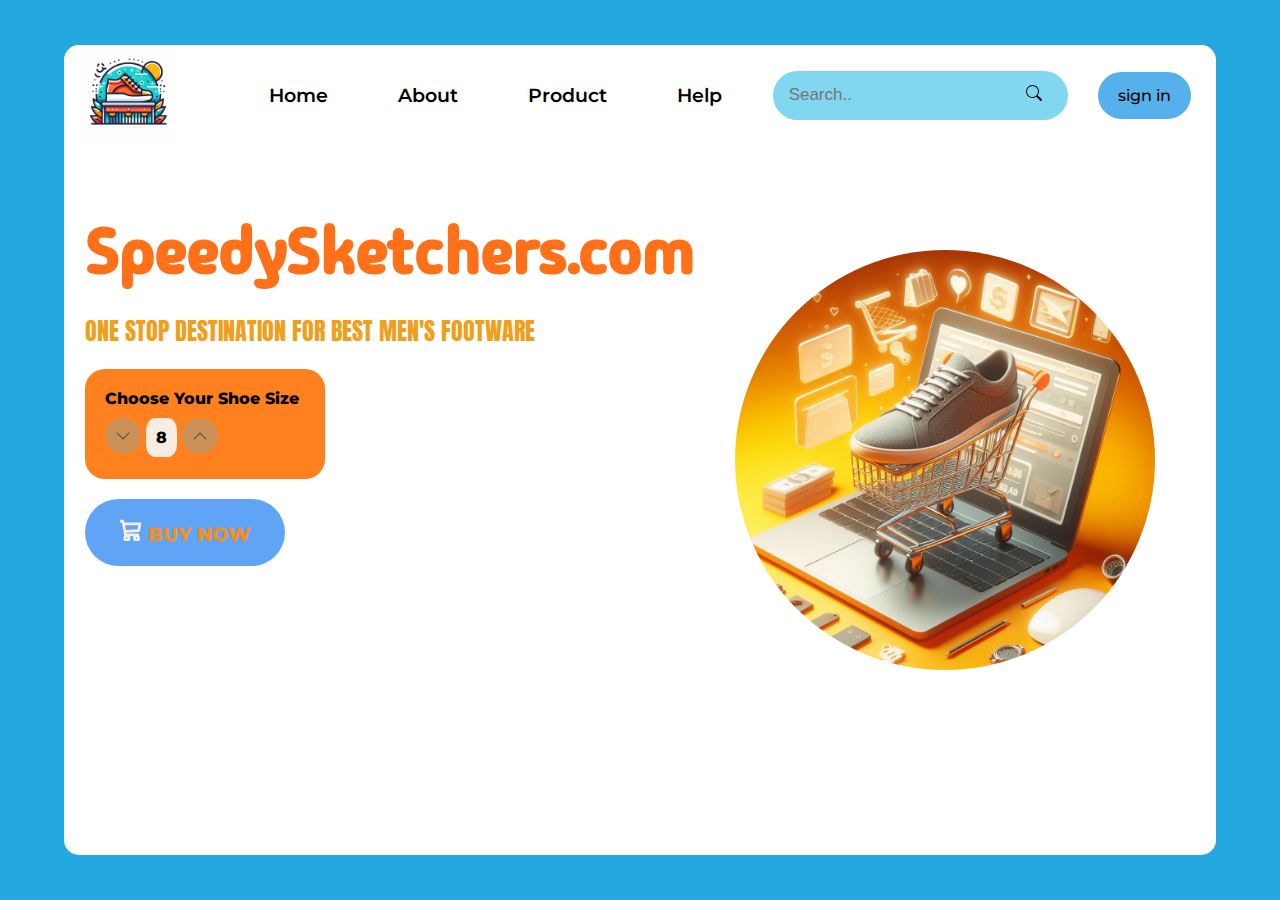
<file: Smart-Cart/index.html>
<!DOCTYPE html>
<html lang="en">

<head>
    <meta charset="UTF-8">
    <meta name="viewport" content="width=device-width, initial-scale=1.0">
    <title>SmartCart</title>
    <link rel="stylesheet" href="styles.css">
</head>

<body>
    <div class="child">
        <nav>
            <div>
                <img height="100" src="logo 2.jpeg" alt="logo">
            </div>
            <ul>
                <li><a href="index.html">Home</a></li>
                <li><a href="aboutindex.html">About</a></li>
                <li><a href="productindex.html">Product</a></li>
                <li><a href="help.html">Help</a></li>
                
            </ul>
            <div class="search-container">
                <form action="/">
                    <input type="text" placeholder="Search.." name="search">
                    <button type="submit">
                        <svg xmlns="http://www.w3.org/2000/svg" width="16" height="16" fill="currentColor"
                            class="bi bi-search" viewBox="0 0 16 16">
                            <path
                                d="M11.742 10.344a6.5 6.5 0 1 0-1.397 1.398h-.001q.044.06.098.115l3.85 3.85a1 1 0 0 0 1.415-1.414l-3.85-3.85a1 1 0 0 0-.115-.1zM12 6.5a5.5 5.5 0 1 1-11 0 5.5 5.5 0 0 1 11 0" />
                        </svg>
                    </button>
                </form>
            </div>
            <script src="search.js"></script>
            <div class="account-options">
                <link rel="stylesheet" href="sign.css">
              <header>
                <nav>
                <a href="#" id="signInBtn">sign in</a>
                </nav>
                </header>
                <div id="signInModal" class="modal">
                    <div class="modal-content">
                      <span class="close">&times;</span>
                      <div class="signin-container">
                        <form class="signin-form">
                          <h2>Sign In</h2>
                          <input type="text" placeholder="Username" required>
                          <input type="password" placeholder="Password" required>
                          <button type="submit">Login</button>
                          <br>
                          <a href="password.html">Forget Password</a>
                        </form>
                        <div class="register-option">
                            <br>
                            <br>
                          <p>Don't have an account?</p>
                          <font size="3"><b>Register here</b></font>
                          <br>
                          <input type="text" placeholder="Username" required>
                          <input type="password" placeholder="Password" required>
                          <input type="email" placeholder="Email" required>
                          <button type="submit">Register</button>
            </div>
            <script src="sign.js"></script>


            
            <div class="account-options">
           

                
            </div>
        </nav>
        <div id="hero">
            <div id="leftportion">
                <span id="title">SpeedySketchers.com</span>
                <span id="text">One stop destination for best men's footware</span>
                <div id="choose-card">
                    <span>Choose Your Shoe Size</span>
                    <div>
                        <svg xmlns="http://www.w3.org/2000/svg" width="16" height="16" fill="#2a4e45" class="bi bi-chevron-down" viewBox="0 0 16 16">
                            <path fill-rule="evenodd" d="M1.646 4.646a.5.5 0 0 1 .708 0L8 10.293l5.646-5.647a.5.5 0 0 1 .708.708l-6 6a.5.5 0 0 1-.708 0l-6-6a.5.5 0 0 1 0-.708"/>
                        </svg>
                        <span>8</span>
                        <svg xmlns="http://www.w3.org/2000/svg" width="16" height="16" fill="#2a4e45" class="bi bi-chevron-up" viewBox="0 0 16 16">
                            <path fill-rule="evenodd" d="M7.646 4.646a.5.5 0 0 1 .708 0l6 6a.5.5 0 0 1-.708.708L8 5.707l-5.646 5.647a.5.5 0 0 1-.708-.708z"/>
                        </svg>
                    </div>
                </div>
                <button>
                    <svg xmlns="http://www.w3.org/2000/svg" width="22" height="22" fill="#F7EDE2" class="bi bi-cart3" viewBox="0 0 16 16">
                        <path d="M0 1.5A.5.5 0 0 1 .5 1H2a.5.5 0 0 1 .485.379L2.89 3H14.5a.5.5 0 0 1 .49.598l-1 5a.5.5 0 0 1-.465.401l-9.397.472L4.415 11H13a.5.5 0 0 1 0 1H4a.5.5 0 0 1-.491-.408L2.01 3.607 1.61 2H.5a.5.5 0 0 1-.5-.5M3.102 4l.84 4.479 9.144-.459L13.89 4zM5 12a2 2 0 1 0 0 4 2 2 0 0 0 0-4m7 0a2 2 0 1 0 0 4 2 2 0 0 0 0-4m-7 1a1 1 0 1 1 0 2 1 1 0 0 1 0-2m7 0a1 1 0 1 1 0 2 1 1 0 0 1 0-2" stroke="#F7EDE2" stroke-width="1"/>
                      </svg>
                    Buy Now
                </button>
            </div>
            <div id="rightportion">
                <figure>
                    <img src="banner.jpeg" alt="banner">
                </figure>
            </div>
        </div>
    </div>
</body>
<section>
    
</section>

</html>
</file>
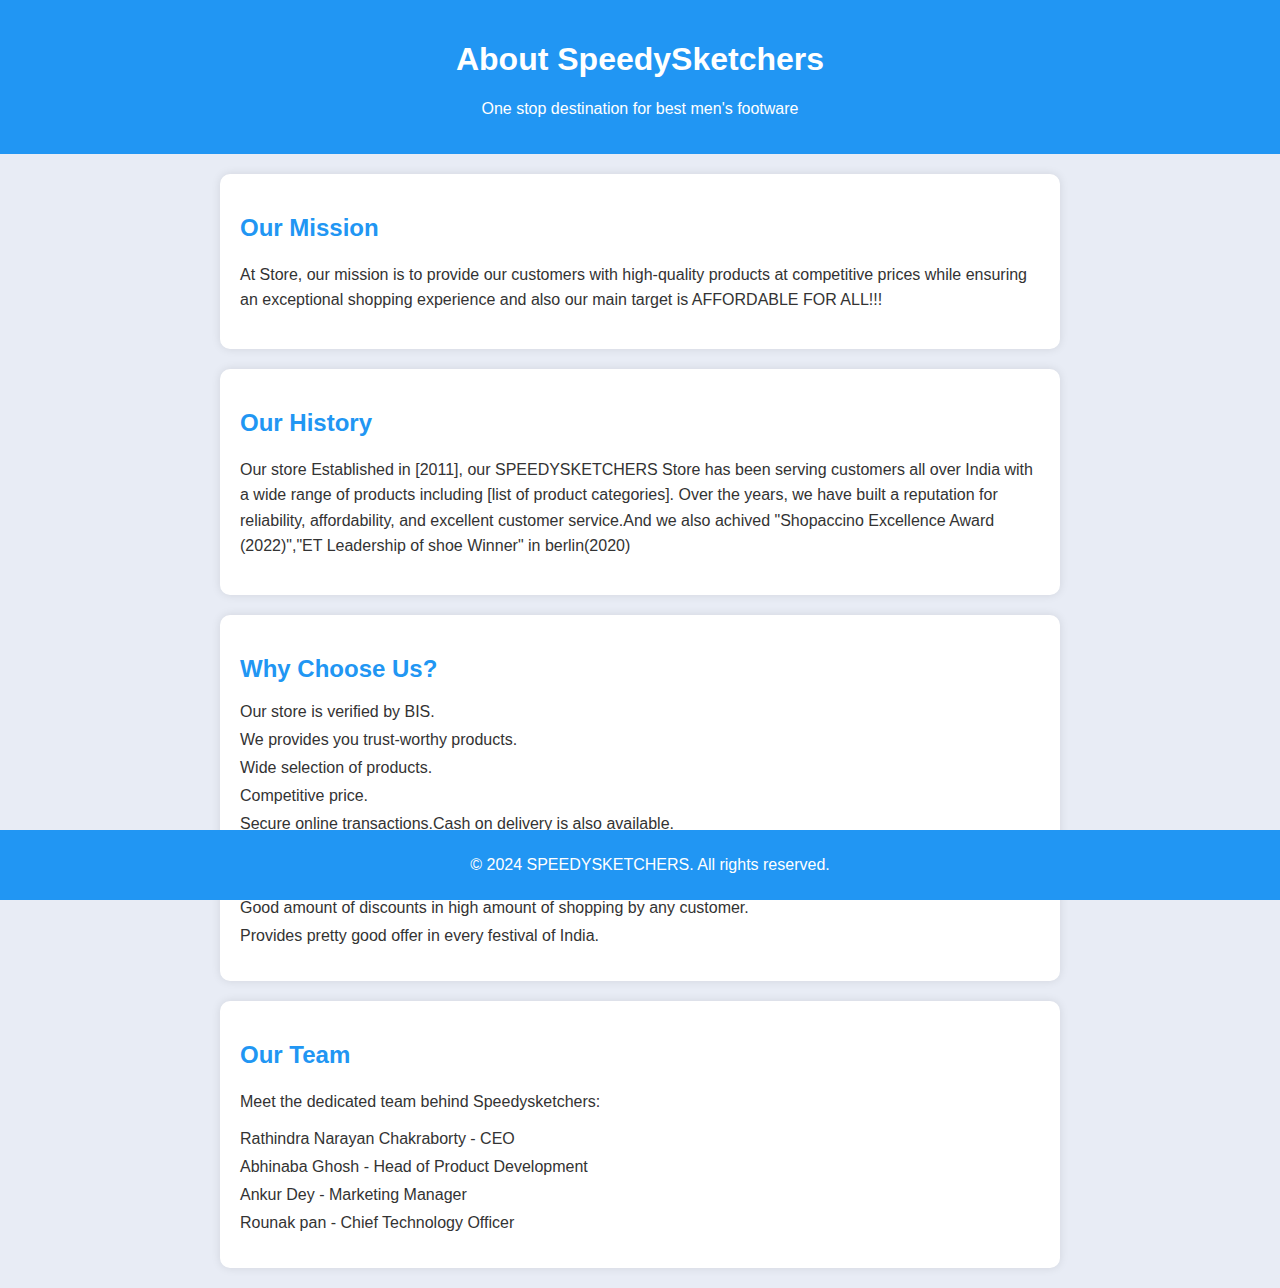
<file: Smart-Cart/aboutindex.html>
<!DOCTYPE html>
<html lang="en">
<head>
    <meta charset="UTF-8">
    <meta name="viewport" content="width=device-width, initial-scale=1.0">
    <title>About Us </title>
    <link rel="stylesheet" href="aboutstyle.css">
</head>
<body>
    <header>
        <h1>About SpeedySketchers</h1>
        <p>One stop destination for best men's footware </p>
    </header>

    <section class="about-section">
        <h2>Our Mission</h2>
        <p>At Store, our mission is to provide our customers with high-quality products at competitive prices while ensuring an exceptional shopping experience and also our main target is AFFORDABLE FOR ALL!!!</p>
    </section>
    
    <section class="about-section">
        <h2>Our History</h2>
        <p>Our store Established in [2011], our SPEEDYSKETCHERS Store has been serving customers all over India with a wide range of products including [list of product categories]. Over the years, we have built a reputation for reliability, affordability, and excellent customer service.And we also achived "Shopaccino Excellence Award (2022)","ET Leadership of shoe Winner" in berlin(2020)</p>
    </section>
    <section class="about-section">
        <h2>Why Choose Us?</h2>
        <ul>
            <li>Our store is verified by BIS.</li>
            <li>We provides you trust-worthy products.</li>
            <li>Wide selection of products.</li>
            <li>Competitive price.</li>
            <li>Secure online transactions.Cash on delivery is also available.</li>
            
            <li>Fast and reliable shipping.</li>
            <li>Responsive customer support.</li>
            <li>Good amount of discounts in high amount of shopping by any customer.</li>
            <li>Provides pretty good offer in every festival of India.</li>
        </ul>
    
    </section>
    

    <section class="about-section">
        <h2>Our Team</h2>
        <p>Meet the dedicated team behind Speedysketchers:</p>
        <ul>
            <li> Rathindra Narayan Chakraborty - CEO</li>
            <li>Abhinaba Ghosh - Head of Product Development</li>
            <li>Ankur Dey - Marketing Manager</li>
            <li>Rounak pan - Chief Technology Officer</li>
            
        </ul>
    </section>

    <footer>
        <p>&copy; 2024 SPEEDYSKETCHERS. All rights reserved.</p>
    </footer>
</body>
</html>
</file>
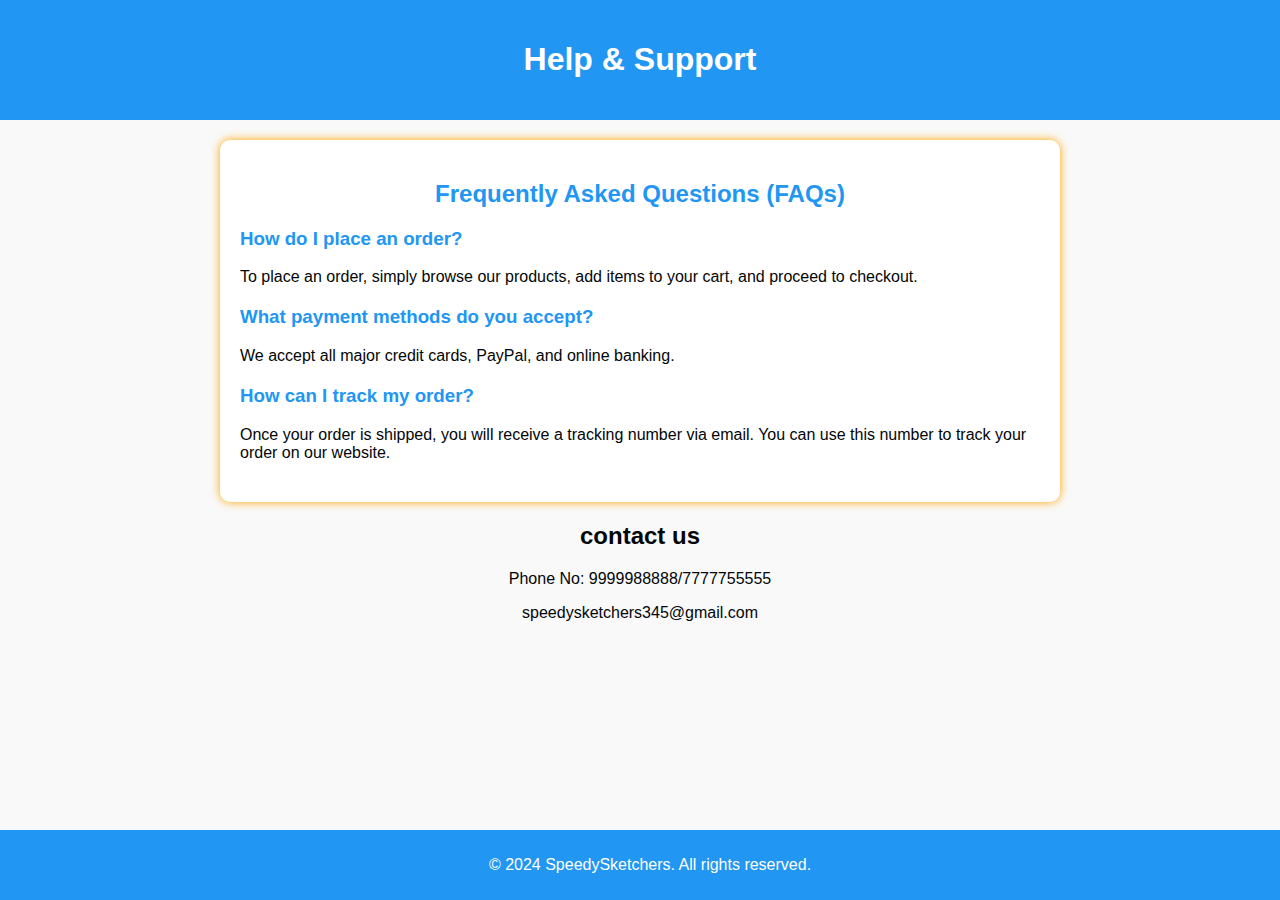
<file: Smart-Cart/help.html>
<!DOCTYPE html>
<html lang="en">
<head>
    <meta charset="UTF-8">
    <meta name="viewport" content="width=device-width, initial-scale=1.0">
    <title>Help </title>
    <link rel="stylesheet" href="help.css">
</head>
<body>
    <header>
        <h1>Help & Support</h1>
    </header>

    <section class="help-section">
        <h2>Frequently Asked Questions (FAQs)</h2>
        <div class="faq">
            <h3>How do I place an order?</h3>
            <p>To place an order, simply browse our products, add items to your cart, and proceed to checkout.</p>
        </div>
        <div class="faq">
            <h3>What payment methods do you accept?</h3>
            <p>We accept all major credit cards, PayPal, and online banking.</p>
        </div>
        <div class="faq">
            <h3>How can I track my order?</h3>
            <p>Once your order is shipped, you will receive a tracking number via email. You can use this number to track your order on our website.</p>
        </div>
    </section>
    <section class="help section">
        <h2 align="center">contact us</h2>
            <p align="center">Phone No: 9999988888/7777755555</p>
    
            <p align="center">speedysketchers345@gmail.com</p>
        </div>
    </section>

    <footer>
        <p>&copy; 2024 SpeedySketchers. All rights reserved.</p>
    </footer>
</body>
</html>
</file>
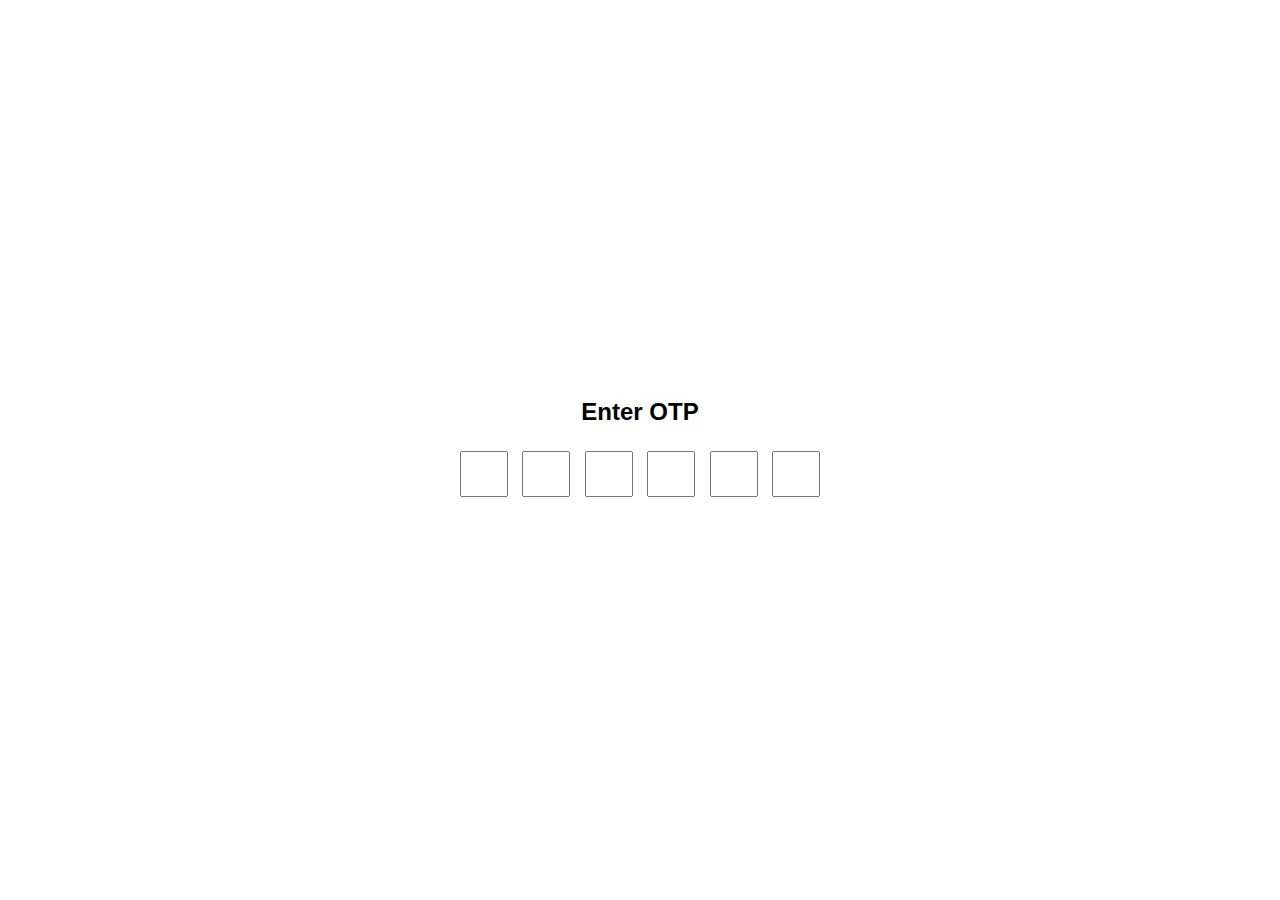
<file: Smart-Cart/OTP.HTML>
<!DOCTYPE html>
<html lang="en">
<head>
  <meta charset="UTF-8">
  <meta name="viewport" content="width=device-width, initial-scale=1.0">
  <title>OTP Box with Timer</title>
  <link rel="stylesheet" href="otp.css">
</head>
<body>
  <div class="container">
    <h2>Enter OTP</h2>
    <form id="otp-form">
      <input type="text" maxlength="1" id="digit1" class="otp-input" />
      <input type="text" maxlength="1" id="digit2" class="otp-input" />
      <input type="text" maxlength="1" id="digit3" class="otp-input" />
      <input type="text" maxlength="1" id="digit4" class="otp-input" />
      <input type="text" maxlength="1" id="digit5" class="otp-input" />
      <input type="text" maxlength="1" id="digit6" class="otp-input" />
    </form>
    <div id="timer"></div>
  </div>

  <script src="otp.js"></script>
</body>
</html>
</file>
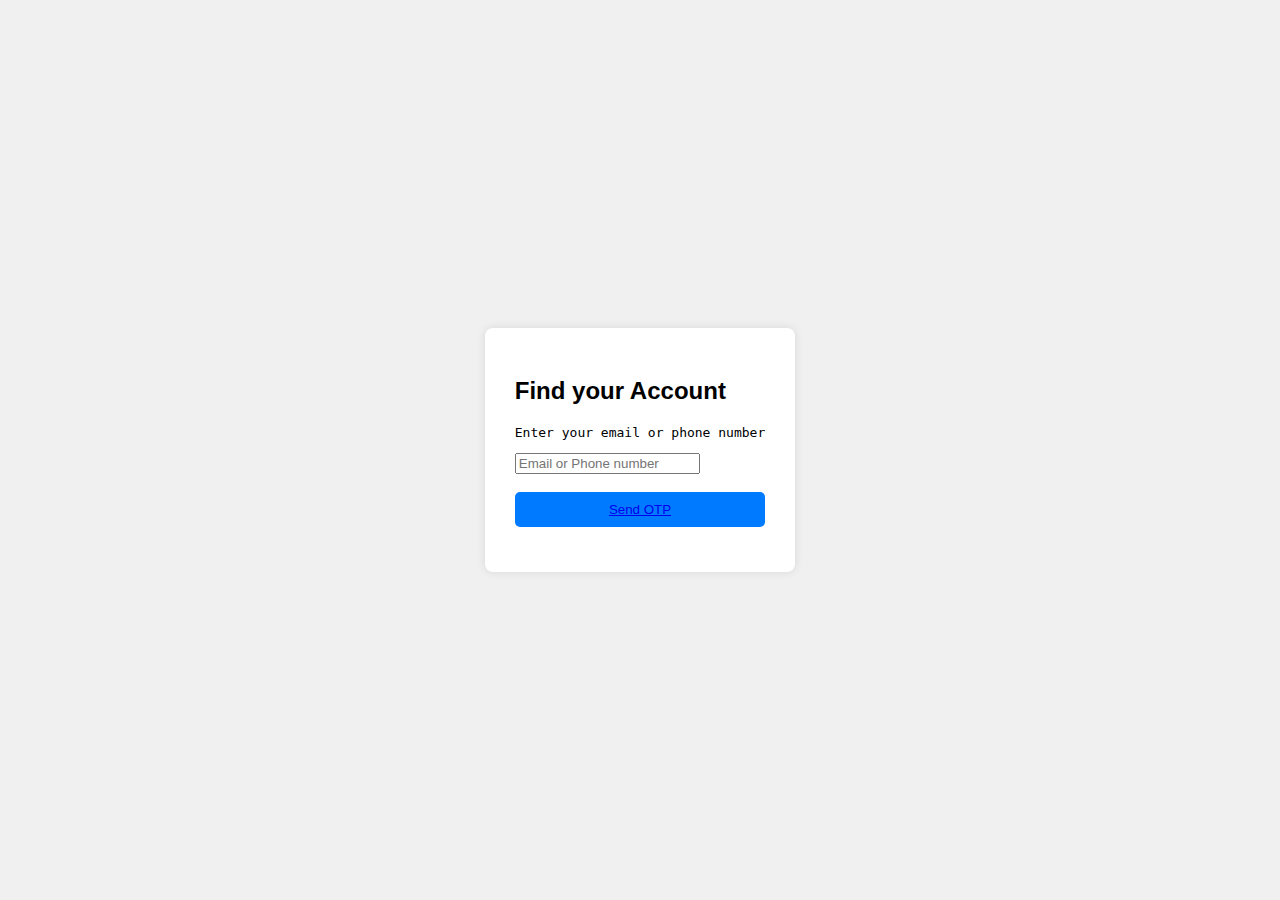
<file: Smart-Cart/password.html>
<!DOCTYPE html>
<html lang="en">
<head>
    <meta charset="UTF-8">
    <meta name="viewport" content="width=device-width, initial-scale=1.0">
    <title>Password</title>
    <link rel="stylesheet" href="password.css">
</head>
<body>

    <div class="container">
        <div class="form-container">
          <form class="password-form" action="#">
              <h2>Find your Account</h2>
              <pre>Enter your email or phone number</pre>
             <input type="email or number" placeholder="Email or Phone number" required>
             <br>
             <br>
            <button type="submit"><a href="OTP.html" fontcolor="white">Send OTP</a></button></a>
          </form>
</body>
</html>
</file>
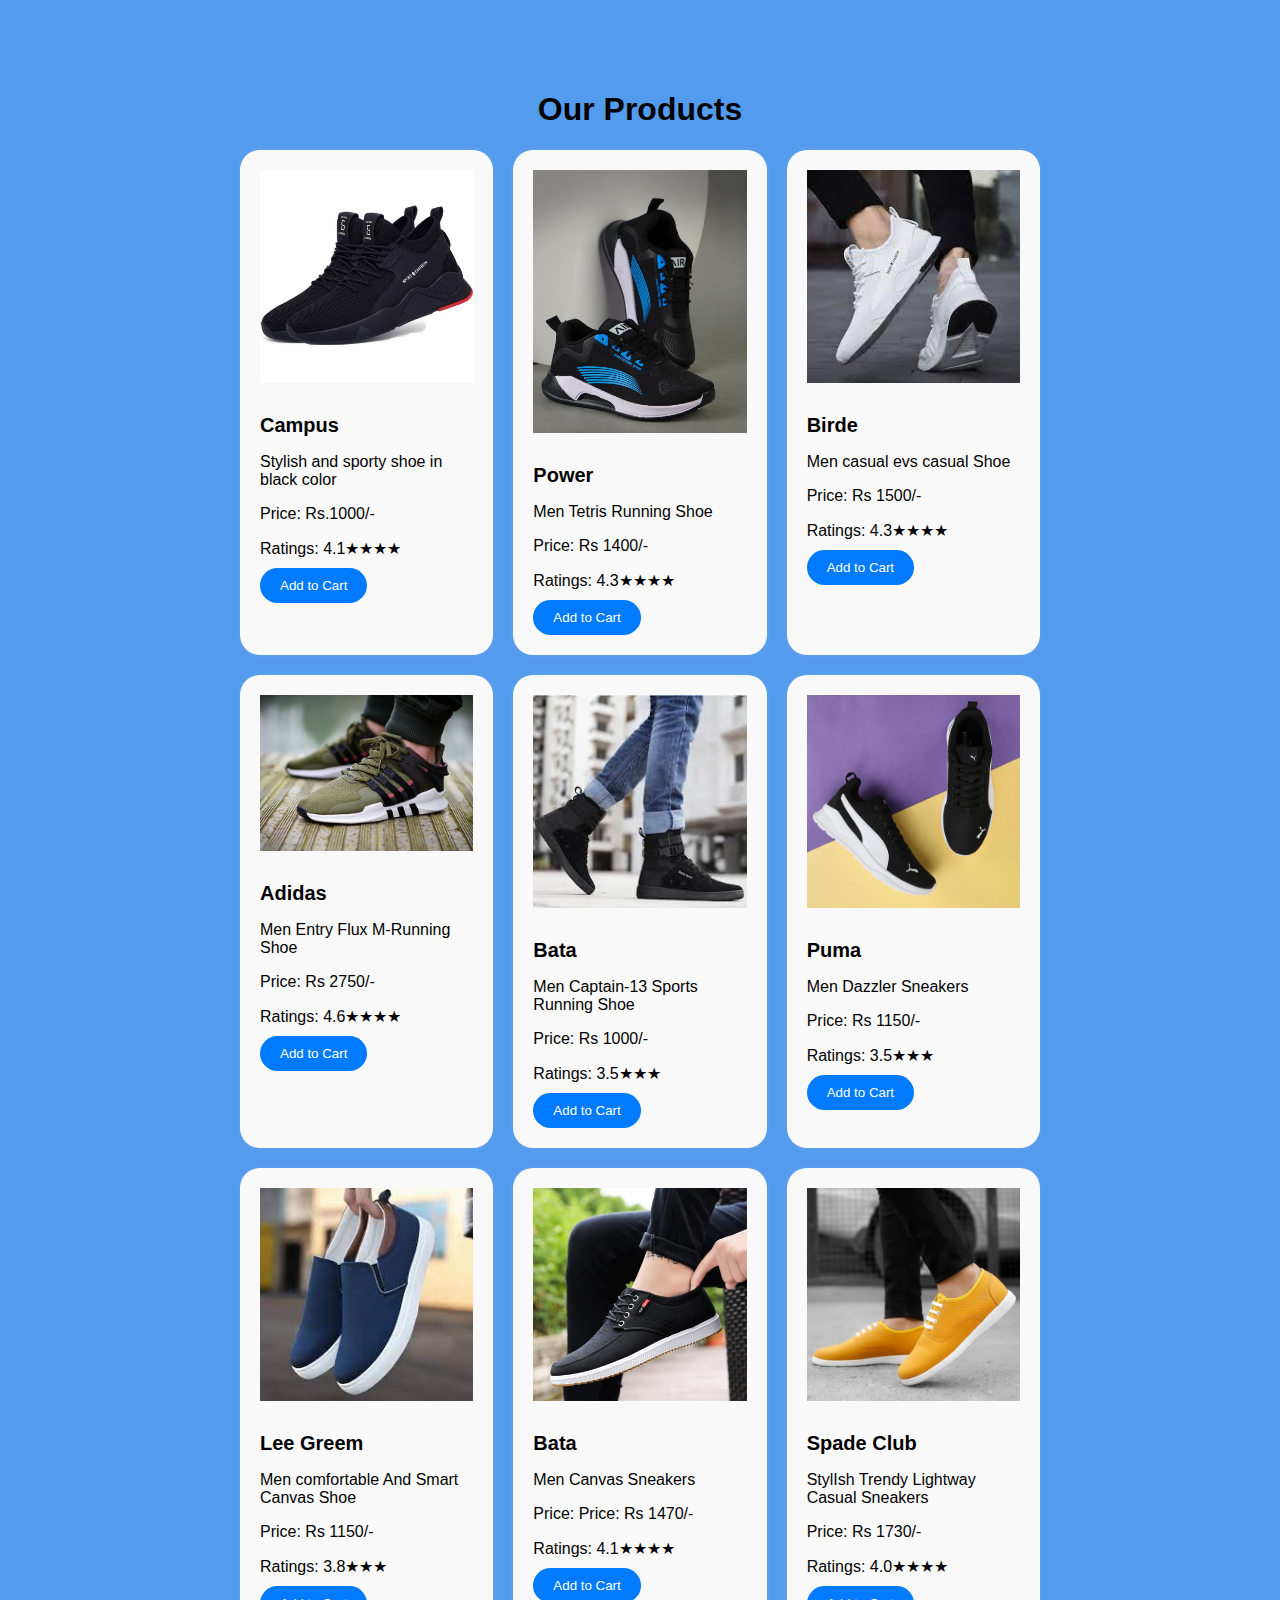
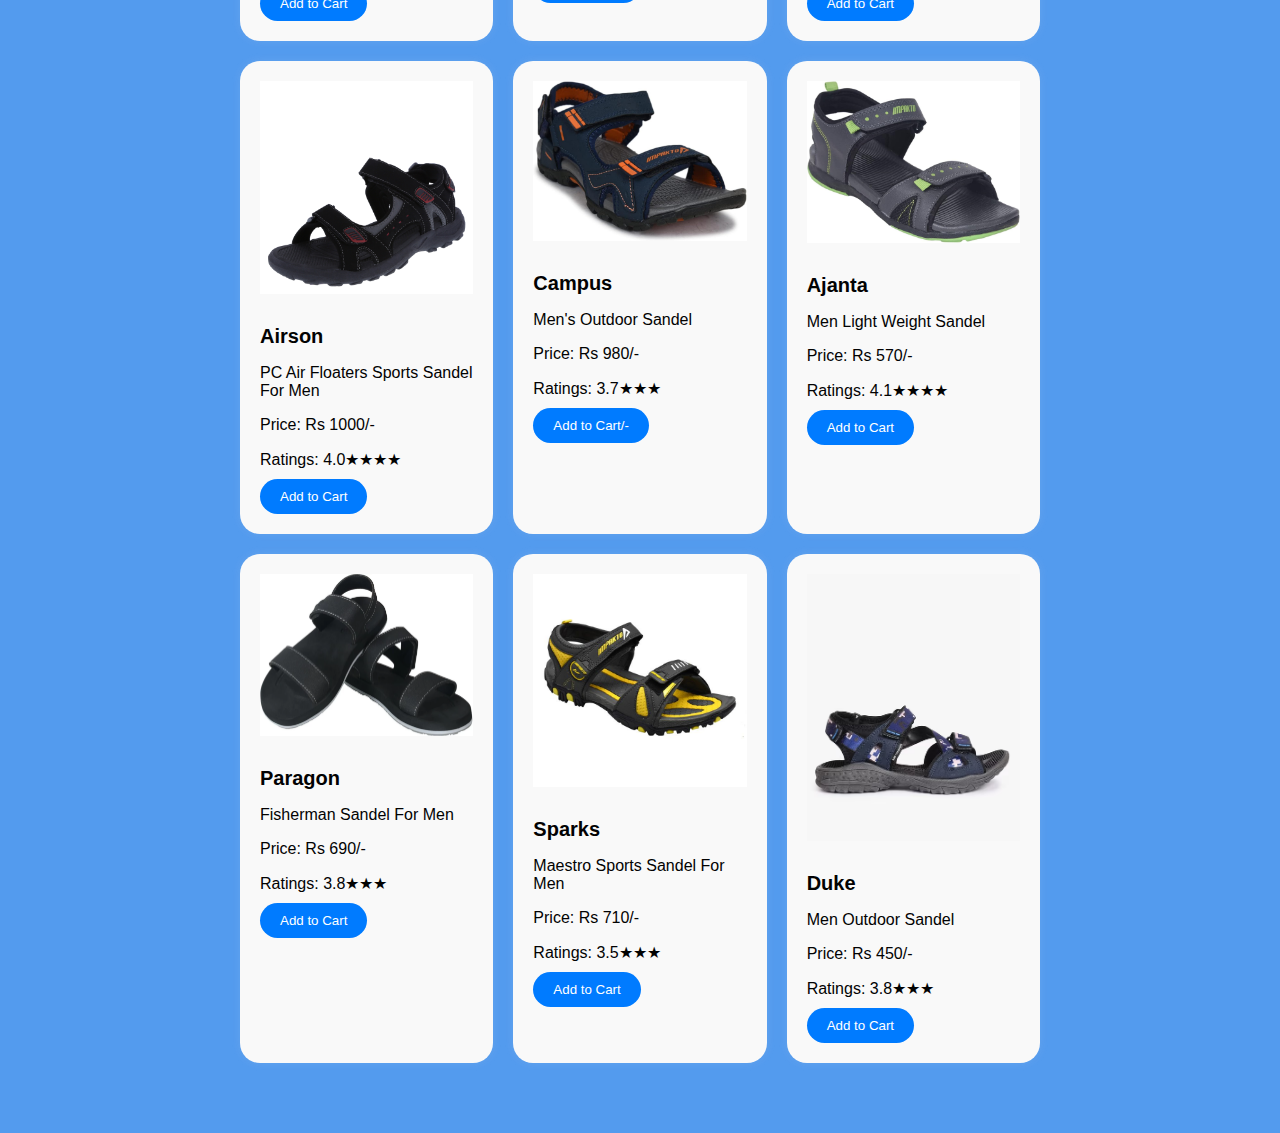
<file: Smart-Cart/productindex.html>
<!DOCTYPE html>
<html lang="en">
<head>
  <meta charset="UTF-8">
  <meta name="viewport" content="width=device-width, initial-scale=1.0">
  <title>Smart Cart Products Page</title>
  <link rel="stylesheet" href="productstyle.css">
</head>
<body>
  <div class="container">
    <h1>Our Products</h1>
    <div class="products">
      <div class="product">
        <img src="product 1.jpg" alt="Product 1">
        <h2>Campus</h2>
        <p>Stylish and sporty shoe in black color</p>
        <p>Price: Rs.1000/-</p>
        <p>Ratings: 4.1&#9733&#9733&#9733&#9733</p>
        <button>Add to Cart</button>
      </div>
      <div class="product">
        <img src="product 2.jpg" alt="Product 2">
        <h2>Power </h2>
        <p>Men Tetris Running Shoe</p>
        <p>Price: Rs 1400/-</p>
        <p>Ratings: 4.3&#9733&#9733&#9733&#9733</p>
        <button>Add to Cart</button>
      </div>
      <div class="product">
        <img src="product 3.jpeg" alt="Product 3">
        <h2>Birde</h2>
        <p>Men casual evs casual Shoe</p>
        <p>Price: Rs 1500/-</p>
        <p>Ratings: 4.3&#9733&#9733&#9733&#9733</p>
        <button>Add to Cart</button>
      </div>
      <div class="product">
        <img src="product 4.jpg" alt="Product 1">
        <h2>Adidas</h2>
        <p>Men Entry Flux M-Running Shoe</p>
        <p>Price: Rs 2750/-</p>
        <p>Ratings: 4.6&#9733&#9733&#9733&#9733</p>
        <button>Add to Cart</button>
      </div>
      <div class="product">
        <img src="product 5.jpeg" alt="Product 1">
        <h2>Bata</h2>
        <p>Men Captain-13 Sports Running Shoe</p>
        <p>Price: Rs 1000/-</p>
        <p>Ratings: 3.5&#9733&#9733&#9733</p>
        <button>Add to Cart</button>
      </div>
      <div class="product">
        <img src="product 6.webp" alt="Product 1">
        <h2>Puma</h2>
        <p>Men Dazzler Sneakers </p>
        <p>Price: Rs 1150/- </p>
        <p>Ratings: 3.5&#9733&#9733&#9733</p>
        <button>Add to Cart</button>
      </div>
      <div class="product">
        <img src="product 7.jpeg" alt="Product 1">
        <h2>Lee Greem</h2>
        <p>Men comfortable And Smart Canvas Shoe</p>
        <p>Price: Rs 1150/-</p>
        <p>Ratings: 3.8&#9733&#9733&#9733</p>
        <button>Add to Cart</button>
      </div>
      <div class="product">
        <img src="product 8.jpg" alt="Product 1">
        <h2>Bata</h2>
        <p>Men Canvas Sneakers</p>
        <p>Price: Price: Rs 1470/-</p>
        <p>Ratings: 4.1&#9733&#9733&#9733&#9733</p>
        <button>Add to Cart</button>
      </div>
      <div class="product">
        <img src="product 9.webp" alt="Product 1">
        <h2>Spade Club</h2>
        <p>StylIsh Trendy Lightway Casual Sneakers</p>
        <p>Price: Rs 1730/-</p>
        <p>Ratings: 4.0&#9733&#9733&#9733&#9733</p>
        <button>Add to Cart</button>
      </div>
      <div class="product">
        <img src="product 10.jpg" alt="Product 1">
        <h2>Airson</h2>
        <p>PC Air Floaters Sports Sandel For Men</p>
        <p>Price: Rs 1000/-</p>
        <p>Ratings: 4.0&#9733&#9733&#9733&#9733</p>
        <button>Add to Cart</button>
      </div>
      <div class="product">
        <img src="product 11.jpg" alt="Product 1">
        <h2>Campus</h2>
        <p>Men's Outdoor Sandel</p>
        <p>Price: Rs 980/-</p>
        <p>Ratings: 3.7&#9733&#9733&#9733&#9</p>
        <button>Add to Cart/-</button>
      </div>
      <div class="product">
        <img src="poduct 12.jpg" alt="Product 1">
        <h2>Ajanta</h2>
        <p>Men Light Weight Sandel</p>
        <p>Price: Rs 570/-</p>
        <p>Ratings: 4.1&#9733&#9733&#9733&#9733</p>
        <button>Add to Cart</button>
      </div>
      <div class="product">
        <img src="product 13.webp" alt="Product 1">
        <h2>Paragon</h2>
        <p>Fisherman Sandel For Men</p>
        <p>Price: Rs 690/-</p>
        <p>Ratings: 3.8&#9733&#9733&#9733</p>
        <button>Add to Cart</button>
      </div>
      <div class="product">
        <img src="product 14.jpg" alt="Product 1">
        <h2>Sparks</h2>
        <p>Maestro Sports Sandel For Men </p>
        <p>Price: Rs 710/-</p>
        <p>Ratings: 3.5&#9733&#9733&#9733</p>
        <button>Add to Cart</button>
      </div>
      <div class="product">
        <img src="product 15.avif" alt="Product 1">
        <h2>Duke</h2>
        <p>Men Outdoor Sandel</p>
        <p>Price: Rs 450/-</p>
        <p>Ratings: 3.8&#9733&#9733&#9733</p>
        <button>Add to Cart</button>
      </div>
      <!-- Add more products as needed -->
    </div>
  </div>
</body>
</html>
</file>
<file: Smart-Cart/styles.css>
@import url('https://fonts.googleapis.com/css2?family=Montserrat:ital,wght@0,100..900;1,100..900&display=swap');
@import url('https://fonts.googleapis.com/css2?family=Madimi+One&display=swap');
@import url('https://fonts.googleapis.com/css2?family=Anton&display=swap');

body {
    margin: 0;
    background-color: #25a8e0;
    font-family: Montserrat;
    display: flex;
    justify-content: center;
    align-items: center;
    min-height: 100vh;
}

nav {
    overflow: hidden;
    display: flex;
    flex-direction: row;
    justify-content: space-around;
    align-items: center;
    height: 100px;
}

nav ul{
    display: flex;
    flex-direction: row;
    gap: 30px;
}

nav ul li{
    list-style: none;
    font-size: larger;
    font-weight: 600;
    color: #157dcc;
}
nav a {
    float: left;
    display: block;
    color: rgb(0, 0, 0);
    text-align: center;
    padding: 14px 20px;
    text-decoration: none;
}

nav a:hover {
    background-color: #68b9f3;
    color: black;
    border-radius: 30px;
}

.search-container {
    background-color: #80d7ef;
    float: left;
    border-radius: 50px;
}

input[type=text] {
    padding: 6px;
    margin-top: 8px;
    margin-bottom: 8px;
    margin-left: 10px;
    font-size: 17px;
    border: none;
    background: transparent;
    outline: none;
}

input ::placeholder{
    color: #f6420c;
}

.search-container button {
    float: right;
    padding: 6px 10px;
    margin-top: 8px;
    margin-right: 16px;
    margin-bottom: 8px;
    background: transparent;
    font-size: 17px;
    border: none;
    cursor: pointer;
}

.account-options {
    float: right;
}

.account-options a {
    padding: 14px 20px;
    background-color: #56b0eb;
    margin-right: 10px;
    border-radius: 30px;
    font-weight: 500;
}

.child{
    margin: 0 auto;
    height: 90vh;
    width: 90%;
    background-color: #ffffff;
    border-radius: 15px;
}

#hero{
    display: flex;
    justify-content: center;
    align-items: center;
    height: calc(100% - 20vh);
}

#leftportion{
    display: flex;
    flex-direction: column;
    gap: 20px;
    height: 80%;
}

#leftportion button{
    padding: 20px 30px 20px 30px;
    border: none;
    border-radius: 40px;
    background-color: #60a4f6;
    font-family: Montserrat;
    font-weight: 800;
    text-transform: uppercase;
    color: #f58e1f;
    width: 200px;
    text-align: center;
    font-size: larger;
    cursor: pointer;
}
#leftportion button:hover{
    background-color: #ff6422;
    color: #4473f3;
}

#title{
    font-family: "Madimi One", sans-serif;
    font-size: 64px;
    font-weight: 800;
    color: #ff7018;
}

#text{
    text-transform: uppercase;
    font-family: "Anton", sans-serif;
    font-size: 24px;
    color: #f09f1c;
}

#choose-card{
    background-color: #ff801f;
    height: 70px;
    width: 200px;
    border-radius: 20px;
    padding: 20px;
}

#choose-card span{
    color: #000000;
    font-weight: 800;
}

#choose-card div{
    display: flex;
    flex-direction: row;
    gap: 5px;
    margin-top: 10px;
}

#choose-card div svg{
    padding: 10px;
    background-color: #84a59d6e;
    border-radius: 50%;
}

#choose-card div span{
    padding: 10px;
    background-color: #F7EDE2;
    border-radius: 30%;
}

#rightportion figure{
    width: 420px;
    height: 420px;
    object-fit: cover;
}

#rightportion figure img{
    height: 100%;
    width: 100%;
    border-radius: 50%;
}

#logo{
    height: 60px;
    width: 60px;
    border-radius: 50%;
}
</file>
<file: Smart-Cart/sign.css>
/* Styles for the modal */
.modal {
    display: none;
    position: fixed;
    z-index: 1;
    left: 0;
    top: 0;
    width: 100%;
    height: 100%;
    overflow: auto;
    background-color: rgba(0,0,0,0.4);
  }
  
  .modal-content {
    background-color: #fefefe;
    margin: 20% auto;
    padding: 20px;
    border: 1px solid #888;
    width: 80%;
    border-radius: 8px;
  }
  
  .close {
    color: #aaa;
    float: right;
    font-size: 28px;
    font-weight: bold;
  }
  
  .close:hover,
  .close:focus {
    color: black;
    text-decoration: none;
    cursor: pointer;
  }
</file>
<file: Smart-Cart/aboutstyle.css>
body {
    font-family: Arial, sans-serif;
    margin: 0;
    padding: 0;
    background-color: #e8ecf5;
    color: #333;
}

header {
    background-color: #2196f3;
    color: #fff;
    padding: 20px;
    text-align: center;
}

nav a {
    color: #fff;
    text-decoration: none;
    margin: 0 10px;
}

.about-section {
    padding: 20px;
    background-color: #fff;
    border-radius: 10px;
    margin: 20px auto;
    max-width: 800px;
    box-shadow: 0 0 10px rgba(0, 0, 0, 0.1);
}

.about-section h2 {
    color: #2196f3;
}

.about-section p {
    line-height: 1.6;
}

.about-section ul {
    list-style-type: none;
    padding: 0;
}

.about-section ul li {
    margin-bottom: 10px;
}

footer {
    background-color: #2196f3;
    color: #fff;
    text-align: center;
    padding: 10px;
    position: fixed;
    bottom: 0;
    width: 100%;
}
</file>
<file: Smart-Cart/help.css>
body {
    font-family: Arial, sans-serif;
    margin: 0;
    padding: 0;
    background-color: #f9f9f9;
    color: #030608;
}

header {
    background-color: #2196F3;
    color: #fff;
    padding: 20px;
    text-align: center;
}



nav a {
    color: #fff;
    text-decoration: none;
    margin: 0 10px;
}

.help-section {
    padding: 20px;
    background-color: #fff;
    border-radius: 10px;
    margin: 20px auto;
    max-width: 800px;
    box-shadow: 0 0 10px rgba(255, 165, 0, 1.1);
}

.help-section h2 {
    color: #2196F3;
    text-align: center;
}

.faq {
    margin-bottom: 20px;
}

.faq h3 {
    color: #2196F3;
}

footer {
    background-color: #2196F3;
    color: #fff;
    text-align: center;
    padding: 10px;
    position: fixed;
    bottom: 0;
    width: 100%;
}
</file>
<file: Smart-Cart/otp.css>
body {
    font-family: Arial, sans-serif;
    display: flex;
    justify-content: center;
    align-items: center;
    height: 100vh;
    margin: 0;
  }
  
  .container {
    text-align: center;
  }
  
  .otp-input {
    width: 40px;
    height: 40px;
    margin: 5px;
    font-size: 20px;
    text-align: center;
  }
  
  #otp-form {
    margin-top: 20px;
  }
  
  #timer {
    margin-top: 20px;
    font-size: 18px;
  }
</file>
<file: Smart-Cart/password.css>
body {
    font-family: Arial, sans-serif;
    background-color: #f0f0f0;
    margin: 0;
    padding: 0;
  }
  
  .container {
    display: flex;
    justify-content: center;
    align-items: center;
    height: 100vh;
  }
  
  .form-container {
    background-color: #fff;
    border-radius: 8px;
    box-shadow: 0px 0px 10px rgba(0, 0, 0, 0.1);
    padding: 30px;
  }
  
  h2 {
    margin-bottom: 20px;
  }
  
  input[type="text"],
  input[type="password"],
  input[type="email"],
  button {
    width: 100%;
    padding: 10px;
    margin-bottom: 15px;
    border-radius: 5px;
    border: 1px solid #ccc;
  }
  
  button {
    background-color: #007bff;
    color: #fff;
    border: none;
    cursor: pointer;
  }
  
  button:hover {
    background-color: #0056b3;
  }
  
  .login-form,
  .register-form {
    display: flex;
    flex-direction: column;
    align-items: center;
  }
</file>
<file: Smart-Cart/productstyle.css>
body {
    font-family: Arial, sans-serif;
    color: rgb(2, 2, 2);
    background-color: #539bee;
    margin: 0;
    padding: 0;
  }
  
  .container {
    max-width: 800px;
    margin: 50px auto;
    padding: 20px;
  }
  
  h1 {
    text-align: center;
  }
  
  .products {
    display: grid;
    grid-template-columns: repeat(auto-fill, minmax(250px, 1fr));
    gap: 20px;
  }
  
  .product {
    background-color: #f9f9f9;
    padding: 20px;
    border-radius: 20px;
    box-shadow: 0 0 10px rgba(243, 237, 237, 0.1);
  }
  .product:hover{
    transform: scale(1.1);
    transition: tranform 0.3s ease;
  }
  
  .product img {
    max-width: 100%;
    height: auto;
    margin-bottom: 10px;
  }
  
  .product h2 {
    font-size: 20px;
    margin-bottom: 5px;
  }
  
  .product p {
    font-size: 16px;
    margin-bottom: 10px;
  }
  
  .product button {
    display: block;
    padding: 10px 20px;
    margin-top: 10px;
    background-color: #007bff;
    color: #fff;
    border: none;
    border-radius: 50px;
    cursor: pointer;
  }
  
  .product button:hover {
    background-color: #0056b3;
  }
</file>
